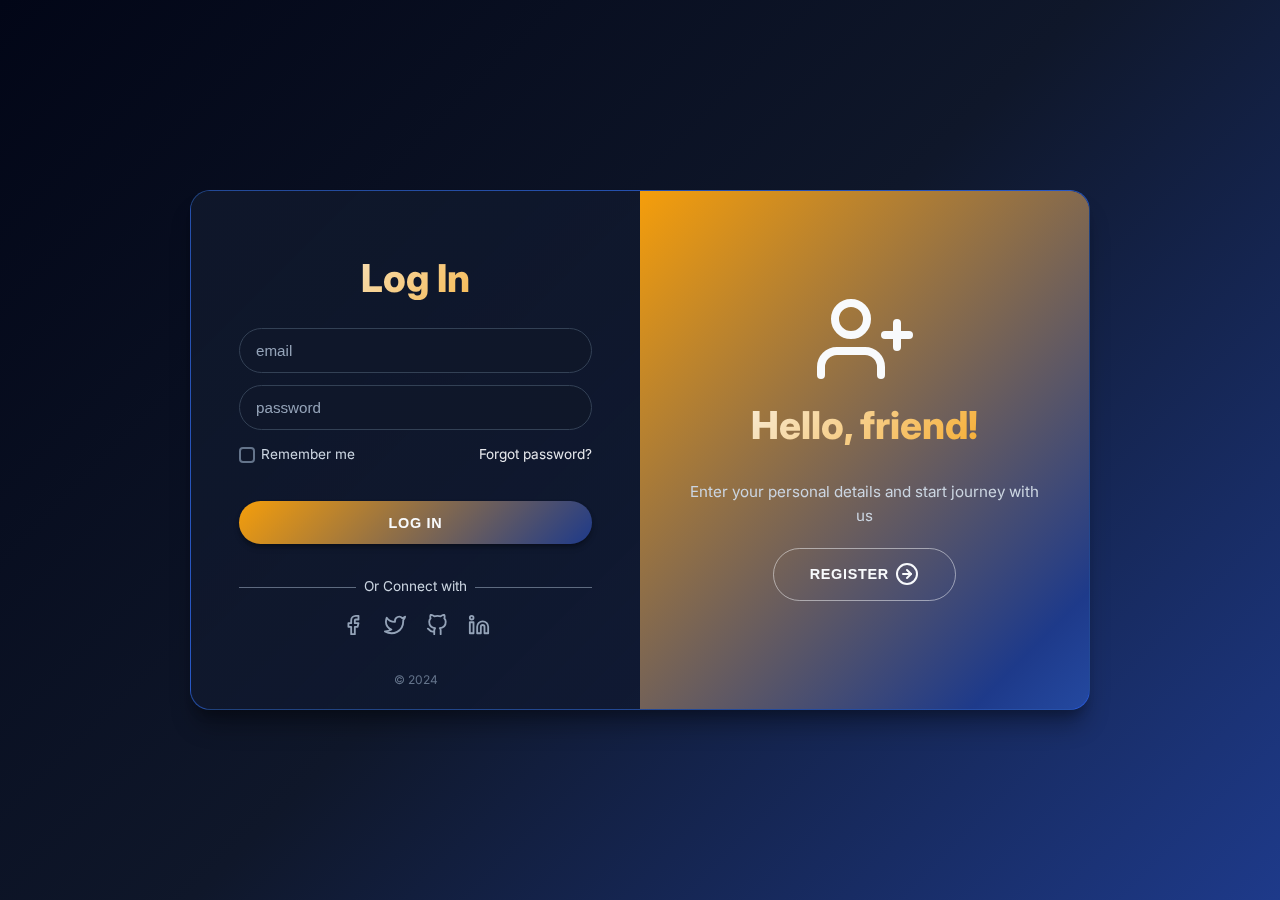
<file: index.html>
<!DOCTYPE html>
<html lang="en">
<head>
    <meta charset="UTF-8">
    <meta name="viewport" content="width=device-width, initial-scale=1.0">
    <title>Login - SRS Cashews</title>
    <link rel="stylesheet" href="https://cdnjs.cloudflare.com/ajax/libs/font-awesome/6.0.0/css/all.min.css">
    <link rel="stylesheet" href="login.css">
</head>
<body>
    <div id="container">
        <div class="login">
            <div class="content">
                <h1>Log In</h1>
                <!-- Replace the entire form section in the login div with this -->
                <form id="login-form">
                    <input type="email" id="login-email" placeholder="email" required>
                    <input type="password" id="login-password" placeholder="password" required>
                    
                    <div class="remember-container">
                        <input type="checkbox" id="remember-me" class="remember-checkbox">
                        <label for="remember-me" class="remember-label">Remember me</label>
                    </div>
                    <span class="forget">Forgot password?</span>
                    <span class="clearfix"></span>
                    
                    <button type="submit">Log In</button>
                </form>
                <span class="loginwith">Or Connect with</span>
                <a href="#"><svg xmlns="http://www.w3.org/2000/svg" width="24" height="24" viewBox="0 0 24 24" fill="none" stroke="currentColor" stroke-width="2" stroke-linecap="round" stroke-linejoin="round" class="feather feather-facebook"><path d="M18 2h-3a5 5 0 0 0-5 5v3H7v4h3v8h4v-8h3l1-4h-4V7a1 1 0 0 1 1-1h3z"/></svg></a>
                <a href="#"><svg class="feather feather-twitter sc-dnqmqq jxshSx" xmlns="http://www.w3.org/2000/svg" width="24" height="24" viewBox="0 0 24 24" fill="none" stroke="currentColor" stroke-width="2" stroke-linecap="round" stroke-linejoin="round" aria-hidden="true"><path d="M23 3a10.9 10.9 0 0 1-3.14 1.53 4.48 4.48 0 0 0-7.86 3v1A10.66 10.66 0 0 1 3 4s-4 9 5 13a11.64 11.64 0 0 1-7 2c9 5 20 0 20-11.5a4.5 4.5 0 0 0-.08-.83A7.72 7.72 0 0 0 23 3z"></path></svg></a>
                <a href="#"><svg class="feather feather-github sc-dnqmqq jxshSx" xmlns="http://www.w3.org/2000/svg" width="24" height="24" viewBox="0 0 24 24" fill="none" stroke="currentColor" stroke-width="2" stroke-linecap="round" stroke-linejoin="round" aria-hidden="true"><path d="M9 19c-5 1.5-5-2.5-7-3m14 6v-3.87a3.37 3.37 0 0 0-.94-2.61c3.14-.35 6.44-1.54 6.44-7A5.44 5.44 0 0 0 20 4.77 5.07 5.07 0 0 0 19.91 1S18.73.65 16 2.48a13.38 13.38 0 0 0-7 0C6.27.65 5.09 1 5.09 1A5.07 5.07 0 0 0 5 4.77a5.44 5.44 0 0 0-1.5 3.78c0 5.42 3.3 6.61 6.44 7A3.37 3.37 0 0 0 9 18.13V22"></path></svg></a>
                <a href="#"><svg class="feather feather-linkedin sc-dnqmqq jxshSx" xmlns="http://www.w3.org/2000/svg" width="24" height="24" viewBox="0 0 24 24" fill="none" stroke="currentColor" stroke-width="2" stroke-linecap="round" stroke-linejoin="round" aria-hidden="true"><path d="M16 8a6 6 0 0 1 6 6v7h-4v-7a2 2 0 0 0-2-2 2 2 0 0 0-2 2v7h-4v-7a6 6 0 0 1 6-6z"></path><rect x="2" y="9" width="4" height="12"></rect><circle cx="4" cy="4" r="2"></circle></svg></a>
                <span class="copy">&copy 2024</span>
            </div>
        </div>
        <div class="page front">
            <div class="content">
                <svg xmlns="http://www.w3.org/2000/svg" width="96" height="96" viewBox="0 0 24 24" fill="none" stroke="currentColor" stroke-width="2" stroke-linecap="round" stroke-linejoin="round" class="feather feather-user-plus"><path d="M16 21v-2a4 4 0 0 0-4-4H5a4 4 0 0 0-4 4v2"/><circle cx="8.5" cy="7" r="4"/><line x1="20" y1="8" x2="20" y2="14"/><line x1="23" y1="11" x2="17" y2="11"/></svg>
                <h1>Hello, friend!</h1>
                <p>Enter your personal details and start journey with us</p>
                <button type="button" id="register">Register <svg xmlns="http://www.w3.org/2000/svg" width="24" height="24" viewBox="0 0 24 24" fill="none" stroke="currentColor" stroke-width="2" stroke-linecap="round" stroke-linejoin="round" class="feather feather-arrow-right-circle"><circle cx="12" cy="12" r="10"/><polyline points="12 16 16 12 12 8"/><line x1="8" y1="12" x2="16" y2="12"/></svg></button>
            </div>
        </div>
        <div class="page back">
            <div class="content">
                <svg xmlns="http://www.w3.org/2000/svg" width="96" height="96" viewBox="0 0 24 24" fill="none" stroke="currentColor" stroke-width="2" stroke-linecap="round" stroke-linejoin="round" class="feather feather-log-in"><path d="M15 3h4a2 2 0 0 1 2 2v14a2 2 0 0 1-2 2h-4"/><polyline points="10 17 15 12 10 7"/><line x1="15" y1="12" x2="3" y2="12"/></svg>
                <h1>Welcome Back!</h1>
                <p>To keep connected with us please login with your personal info</p>
                <button type="button" id="login"><svg xmlns="http://www.w3.org/2000/svg" width="24" height="24" viewBox="0 0 24 24" fill="none" stroke="currentColor" stroke-width="2" stroke-linecap="round" stroke-linejoin="round" class="feather feather-arrow-left-circle"><circle cx="12" cy="12" r="10"/><polyline points="12 8 8 12 12 16"/><line x1="16" y1="12" x2="8" y2="12"/></svg> Log In</button>
            </div>
        </div>
        <div class="register">
            <div class="content">
                <h1>Sign Up</h1>
                <svg xmlns="http://www.w3.org/2000/svg" width="24" height="24" viewBox="0 0 24 24" fill="none" stroke="currentColor" stroke-width="2" stroke-linecap="round" stroke-linejoin="round" class="feather feather-facebook"><path d="M18 2h-3a5 5 0 0 0-5 5v3H7v4h3v8h4v-8h3l1-4h-4V7a1 1 0 0 1 1-1h3z"/></svg>
                <svg class="feather feather-twitter sc-dnqmqq jxshSx" xmlns="http://www.w3.org/2000/svg" width="24" height="24" viewBox="0 0 24 24" fill="none" stroke="currentColor" stroke-width="2" stroke-linecap="round" stroke-linejoin="round" aria-hidden="true"><path d="M23 3a10.9 10.9 0 0 1-3.14 1.53 4.48 4.48 0 0 0-7.86 3v1A10.66 10.66 0 0 1 3 4s-4 9 5 13a11.64 11.64 0 0 1-7 2c9 5 20 0 20-11.5a4.5 4.5 0 0 0-.08-.83A7.72 7.72 0 0 0 23 3z"></path></svg>
                <svg class="feather feather-github sc-dnqmqq jxshSx" xmlns="http://www.w3.org/2000/svg" width="24" height="24" viewBox="0 0 24 24" fill="none" stroke="currentColor" stroke-width="2" stroke-linecap="round" stroke-linejoin="round" aria-hidden="true"><path d="M9 19c-5 1.5-5-2.5-7-3m14 6v-3.87a3.37 3.37 0 0 0-.94-2.61c3.14-.35 6.44-1.54 6.44-7A5.44 5.44 0 0 0 20 4.77 5.07 5.07 0 0 0 19.91 1S18.73.65 16 2.48a13.38 13.38 0 0 0-7 0C6.27.65 5.09 1 5.09 1A5.07 5.07 0 0 0 5 4.77a5.44 5.44 0 0 0-1.5 3.78c0 5.42 3.3 6.61 6.44 7A3.37 3.37 0 0 0 9 18.13V22"></path></svg>
                <svg class="feather feather-linkedin sc-dnqmqq jxshSx" xmlns="http://www.w3.org/2000/svg" width="24" height="24" viewBox="0 0 24 24" fill="none" stroke="currentColor" stroke-width="2" stroke-linecap="round" stroke-linejoin="round" aria-hidden="true"><path d="M16 8a6 6 0 0 1 6 6v7h-4v-7a2 2 0 0 0-2-2 2 2 0 0 0-2 2v7h-4v-7a6 6 0 0 1 6-6z"></path><rect x="2" y="9" width="4" height="12"></rect><circle cx="4" cy="4" r="2"></circle></svg>
                <span class="loginwith">Or</span>
                <form id="register-form">
                    <input type="text" id="register-name" placeholder="name" required>
                    <input type="email" id="register-email" placeholder="email" required>
                    <input type="password" id="register-password" placeholder="password" required> 
                   <!-- <span class="remember">I accept terms</span>  -->
                    <span class="clearfix"></span>
                    <button type="submit">Register</button>
                </form>
            </div>		
        </div>
    </div>
    <script src="login.js"></script>
</body>
</html>
</file>
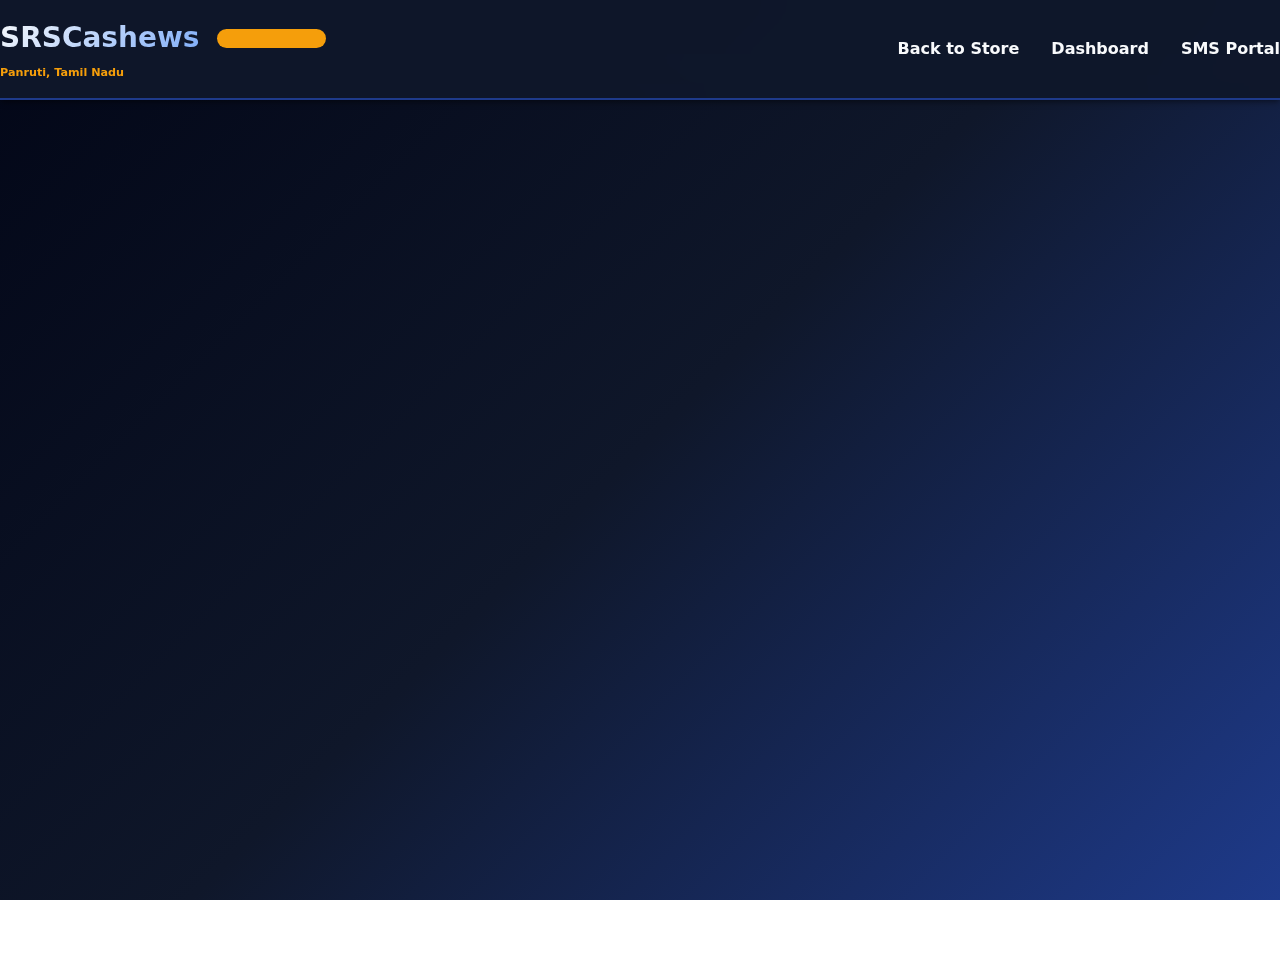
<file: owner.html>
<!DOCTYPE html>
<html lang="en">
<head>
    <meta charset="UTF-8">
    <meta name="viewport" content="width=device-width, initial-scale=1.0">
    <title>Owner Portal - SRS Cashews</title>
    <link rel="stylesheet" href="https://cdnjs.cloudflare.com/ajax/libs/font-awesome/6.4.0/css/all.min.css">
    <link rel="stylesheet" href="owner.css">
</head>
<body>
    <!-- Header -->
    <header>
        <div class="container header-content">
            <div class="logo">
                <div class="logo-text">SRS<span class="logo-highlight">Cashews</span> <span class="owner-badge">Owner Portal</span></div>
                <div class="logo-subtitle">Panruti, Tamil Nadu</div>
            </div>
            <nav>
                <ul>
                    <li><a href="customer.html" class="nav-link">Back to Store</a></li>
                    <li><a href="#" class="nav-link" data-page="dashboard">Dashboard</a></li>
                    <li><a href="#" class="nav-link" data-page="sms">SMS Portal</a></li>
                </ul>
            </nav>
        </div>
    </header>

    <!-- Main Content -->
    <main class="container">
        <!-- Login Page -->
        <section id="login" class="page active">
            <div class="owner-background">
                <div class="owner-portal">
                    <div class="owner-header">
                        <h2>SRS Cashews Owner Portal</h2>
                        <p>Manage your premium cashew products and customer orders from Panruti</p>
                    </div>
                    
                    <div class="password-form">
                        <div class="login-icon">
                            <i class="fas fa-lock"></i>
                        </div>
                        <h3>Enter Password to Access</h3>
                        <input type="password" class="password-input" id="owner-password" placeholder="Enter admin password">
                        <button class="btn btn-primary" id="login-btn">Login to Portal</button>
                    </div>
                </div>
            </div>
        </section>

        <!-- Dashboard Page -->
        <section id="dashboard" class="page">
            <div class="owner-background">
                <div class="owner-portal">
                    <div class="owner-header">
                        <h2>Owner Dashboard</h2>
                        <p>Manage SRS Cashews products and monitor customer orders</p>
                    </div>
                    
                    <div class="stats-overview">
                        <div class="stat-card">
                            <div class="stat-icon">
                                <i class="fas fa-shopping-cart"></i>
                            </div>
                            <div class="stat-info">
                                <div class="stat-value" id="total-orders">0</div>
                                <div class="stat-label">Total Orders</div>
                            </div>
                        </div>
                        <div class="stat-card">
                            <div class="stat-icon">
                                <i class="fas fa-rupee-sign"></i>
                            </div>
                            <div class="stat-info">
                                <div class="stat-value" id="total-revenue">₹0</div>
                                <div class="stat-label">Total Revenue</div>
                            </div>
                        </div>
                        <div class="stat-card">
                            <div class="stat-icon">
                                <i class="fas fa-box"></i>
                            </div>
                            <div class="stat-info">
                                <div class="stat-value" id="total-products">0</div>
                                <div class="stat-label">Products</div>
                            </div>
                        </div>
                        <div class="stat-card">
                            <div class="stat-icon">
                                <i class="fas fa-users"></i>
                            </div>
                            <div class="stat-info">
                                <div class="stat-value" id="total-customers">0</div>
                                <div class="stat-label">Customers</div>
                            </div>
                        </div>
                    </div>

                    <!-- Navigation Tabs -->
                    <div class="owner-tabs">
                        <button class="owner-tab active" data-tab="edit">Edit Products</button>
                        <button class="owner-tab" data-tab="sms">SMS Notifications</button>
                    </div>

                    <div class="owner-dashboard">
                        <!-- Edit Products Tab -->
                        <div id="edit-tab" class="tab-content active">
                            <!-- Product Management -->
                            <div class="product-management">
                                <h3>Product Management</h3>
                                
                                <!-- Edit Existing Products -->
                                <div class="edit-products-section">
                                    <h4>Manage Products</h4>
                                    <div class="products-filter">
                                        <input type="text" class="form-control" id="product-search" placeholder="Search products...">
                                    </div>
                                    <div id="product-forms">
                                        <!-- Product edit forms will be dynamically added here -->
                                        <p class="no-data">No products found. Add your first product!</p>
                                    </div>
                                </div>

                                <!-- Add New Product Form - Moved to bottom -->
                                <div class="add-product-form">
                                    <h4>Add New Product</h4>
                                    <div class="form-grid">
                                        <div class="form-group">
                                            <label for="new-product-name">Product Name</label>
                                            <input type="text" class="form-control" id="new-product-name" placeholder="Enter product name">
                                        </div>
                                        <div class="form-group">
                                            <label for="new-product-tamil">Tamil Name</label>
                                            <input type="text" class="form-control" id="new-product-tamil" placeholder="Enter Tamil name">
                                        </div>
                                        <div class="form-group">
                                            <label for="new-product-price">Price (₹ per 50g)</label>
                                            <input type="number" class="form-control" id="new-product-price" placeholder="Enter price">
                                        </div>
                                        <div class="form-group">
                                            <label for="new-product-category">Category</label>
                                            <select class="form-control" id="new-product-category">
                                                <option value="cashews">Panruti Cashews</option>
                                                <option value="nuts">Other Nuts</option>
                                                <option value="dryfruits">Dry Fruits</option>
                                                <option value="seeds">Seeds</option>
                                                <option value="premium">Premium</option>
                                            </select>
                                        </div>
                                        <div class="form-group full-width">
                                            <label for="new-product-description">Description</label>
                                            <textarea class="form-control" id="new-product-description" placeholder="Enter product description"></textarea>
                                        </div>
                                        <div class="form-group full-width">
                                            <label for="new-product-image">Product Image URL</label>
                                            <input type="text" class="form-control" id="new-product-image" placeholder="Enter image URL">
                                            <div class="image-preview-container">
                                                <div class="image-preview" id="new-product-preview">
                                                    <span>Image preview will appear here</span>
                                                </div>
                                            </div>
                                        </div>
                                        <div class="form-group">
                                            <label for="new-product-badge">Badge (Optional)</label>
                                            <select class="form-control" id="new-product-badge">
                                                <option value="">No Badge</option>
                                                <option value="Panruti Special">Panruti Special</option>
                                                <option value="Premium">Premium</option>
                                                <option value="Popular">Popular</option>
                                                <option value="Healthy">Healthy</option>
                                            </select>
                                        </div>
                                        <div class="form-group full-width">
                                            <button class="btn btn-primary" id="add-product-btn">
                                                <i class="fas fa-plus"></i> Add New Product
                                            </button>
                                        </div>
                                    </div>
                                </div>
                            </div>
                        </div>

                        <!-- SMS Tab -->
                        <div id="sms-tab" class="tab-content">
                            <!-- SMS Section -->
                            <div class="sms-section">
                                <h3>Customer Order Notifications</h3>
                                <div class="sms-controls">
                                    <button class="btn btn-sms" id="send-all-sms">
                                        <i class="fas fa-paper-plane"></i> Send SMS to All
                                    </button>
                                    <button class="btn btn-secondary" id="refresh-orders">
                                        <i class="fas fa-sync"></i> Refresh Orders
                                    </button>
                                </div>
                                <div class="recent-orders">
                                    <h4>Recent Orders</h4>
                                    <div id="recent-orders-list">
                                        <p class="no-data">No recent orders</p>
                                    </div>
                                </div>
                            </div>
                        </div>
                    </div>
                    
                    <div class="owner-actions">
                        <button class="btn btn-secondary" id="logout-btn">
                            <i class="fas fa-sign-out-alt"></i> Logout
                        </button>
                        <button class="btn btn-primary" id="save-changes">
                            <i class="fas fa-save"></i> Save All Changes
                        </button>
                    </div>

                    <!-- Order History Section -->
                    <div class="order-history">
                        <h3>Complete Order History</h3>
                        <div class="order-filters">
                            <button class="filter-btn active" data-status="all">All Orders</button>
                            <button class="filter-btn" data-status="pending">Pending</button>
                            <button class="filter-btn" data-status="completed">Completed</button>
                            <button class="filter-btn" data-status="cancelled">Cancelled</button>
                        </div>
                        <div class="order-list" id="order-list">
                            <p class="no-data">No orders yet.</p>
                        </div>
                    </div>
                </div>
            </div>
        </section>

        <!-- SMS Page -->
        <section id="sms" class="page">
            <div class="owner-background">
                <div class="owner-portal">
                    <div class="owner-header">
                        <h2>SMS Notifications Portal</h2>
                        <p>Send SMS notifications to SRS Cashews customers about their orders</p>
                    </div>
                    
                    <div class="sms-portal-content">
                        <div class="sms-controls">
                            <button class="btn btn-sms" id="send-all-sms-portal">
                                <i class="fas fa-paper-plane"></i> Send SMS to All
                            </button>
                            <button class="btn btn-secondary" id="refresh-orders-sms">
                                <i class="fas fa-sync"></i> Refresh Orders
                            </button>
                            <button class="btn btn-outline nav-link" data-page="dashboard">
                                <i class="fas fa-arrow-left"></i> Back to Dashboard
                            </button>
                        </div>

                        <div class="sms-stats">
                            <div class="sms-stat">
                                <span class="stat-number" id="pending-orders">0</span>
                                <span class="stat-label">Pending Orders</span>
                            </div>
                            <div class="sms-stat">
                                <span class="stat-number" id="total-customers-sms">0</span>
                                <span class="stat-label">Total Customers</span>
                            </div>
                        </div>
                        
                        <div class="order-notifications" id="order-notifications">
                            <p class="no-data">No recent orders to notify.</p>
                        </div>
                    </div>
                </div>
            </div>
        </section>
    </main>

    <!-- Notification -->
    <div class="notification" id="notification">
        Changes saved successfully!
    </div>

    <script src="owner.js"></script>
</body>
</html>
</file>
<file: login.css>
/* Login page styled to match customer.css theme */

/* Import same font family style */
@import url("https://fonts.googleapis.com/css2?family=Inter:wght@400;600;700;800&display=swap");

:root {
  --primary-blue: #1e3a8a;
  --primary-dark: #1e40af;
  --primary-light: #3b82f6;
  --accent-gold: #f59e0b;
  --accent-light: #fbbf24;
  --dark-bg: #0f172a;
  --dark-card: #1e293b;
  --darker-bg: #020617;
  --text-dark: #1e293b;
  --text-light: #64748b;
  --text-white: #f8fafc;
  --bg-white: #ffffff;
  --bg-light: #f1f5f9;
  --border-light: #334155;
  --shadow: 0 4px 6px -1px rgba(0, 0, 0, 0.3),
    0 2px 4px -1px rgba(0, 0, 0, 0.2);
  --shadow-lg: 0 10px 15px -3px rgba(0, 0, 0, 0.3),
    0 4px 6px -2px rgba(0, 0, 0, 0.2);
  --shadow-xl: 0 20px 25px -5px rgba(0, 0, 0, 0.3),
    0 10px 10px -5px rgba(0, 0, 0, 0.2);
  --radius: 12px;
  --transition: all 0.3s cubic-bezier(0.4, 0, 0.2, 1);
}

*, *::after, *::before {
  margin: 0;
  padding: 0;
  box-sizing: border-box;
}

html, body {
  height: 100%;
}

body {
  font-family: 'Inter', 'Segoe UI', system-ui, -apple-system, sans-serif;
  line-height: 1.6;
  color: var(--text-white);
  background: linear-gradient(
    135deg,
    var(--darker-bg) 0%,
    var(--dark-bg) 50%,
    var(--primary-blue) 100%
  );
  background-attachment: fixed;
  -webkit-font-smoothing: antialiased;
  scroll-behavior: smooth;
  display: flex;
  align-items: center;
  justify-content: center;
  perspective: 1500px;
  padding: 1rem;
}

/* Container (card) */
#container {
  width: 100%;
  max-width: 900px;
  height: 520px;
  position: relative;
  border-radius: 20px;
  background: linear-gradient(
    135deg,
    rgba(15, 23, 42, 0.9),
    rgba(30, 64, 175, 0.95)
  );
  box-shadow: var(--shadow-xl);
  transform-style: preserve-3d;
  border: 1px solid rgba(59, 130, 246, 0.4);

}

/* Shared inner layout */
#container > div {
  position: absolute;
  width: 50%;
  min-width: 340px;
  height: 100%;
  top: 0;
  display: flex;
  flex-direction: column;
  align-items: center;
  justify-content: center;
}

.content {
  width: 100%;
  padding: 2.5rem 3rem;
  text-align: center;
}

h1 {
  font-weight: 800;
  font-size: 2.4rem;
  margin-bottom: 0.75rem;
  background: linear-gradient(135deg, var(--text-white), var(--accent-gold));
  -webkit-background-clip: text;
  -webkit-text-fill-color: transparent;
  background-clip: text;
}

.content p {
  font-size: 0.95rem;
  color: #cbd5e1;
  margin-bottom: 1.5rem;
}

/* Form elements */
form input {
  background: rgba(15, 23, 42, 0.9);
  border: 1px solid var(--border-light);
  padding: 0.8rem 1rem;
  margin: 0.4rem 0;
  width: 100%;
  font-size: 0.95rem;
  border-radius: 999px;
  color: var(--text-white);
  transition: var(--transition);
}

form input::placeholder {
  color: #94a3b8;
}

form input:focus {
  outline: none;
  border-color: var(--accent-gold);
  box-shadow: 0 0 0 3px rgba(245, 158, 11, 0.2);
}

/* Text spans */
span {
  color: #cbd5e1;
  font-size: 0.85rem;
  display: inline-block;
  margin: 0.5rem auto;
  font-weight: 400;
}

span.remember {
  float: left;
}

span.remember::before {
  content: "";
  display: inline-block;
  width: 1rem;
  height: 1rem;
  border: 2px solid #64748b;
  vertical-align: middle;
  margin-right: 0.4rem;
  border-radius: 4px;
}

span.forget {
  float: right;
  cursor: pointer;
  color: #e5e7eb;
  transition: var(--transition);
}

span.forget:hover {
  color: var(--accent-gold);
}

span.clearfix {
  clear: both;
  display: table;
}

span.loginwith {
  display: flex;
  width: 100%;
  margin-top: 1.5rem;
  white-space: nowrap;
  overflow: hidden;
  justify-content: center;
  align-items: center;
  gap: 0.5rem;
}

span.loginwith::before,
span.loginwith::after {
  content: "";
  flex: 1;
  height: 1px;
  background: rgba(148, 163, 184, 0.6);
}

/* Small footer copy */
span.copy {
  display: block;
  position: absolute;
  bottom: 0.75rem;
  left: 50%;
  transform: translateX(-50%);
  font-size: 0.75rem;
  color: #64748b;
}

/* Buttons */
button {
  display: inline-flex;
  align-items: center;
  justify-content: center;
  gap: 0.4rem;
  margin: 1.2rem auto 0.5rem;
  border-radius: 999px;
  border: none;
  background: linear-gradient(135deg, var(--accent-gold), var(--primary-blue));
  color: var(--text-white);
  font-size: 0.9rem;
  font-weight: 600;
  padding: 0.85rem 2.2rem;
  letter-spacing: 0.05em;
  text-transform: uppercase;
  transition: var(--transition);
  box-shadow: var(--shadow);
  cursor: pointer;
}

button svg {
  vertical-align: middle;
}

button:hover {
  transform: translateY(-2px);
  box-shadow: var(--shadow-lg);
  background: linear-gradient(135deg, var(--primary-blue), var(--accent-gold));
}

button:active {
  transform: scale(0.97);
  box-shadow: var(--shadow);
}

button:focus {
  outline: none;
}

/* Login and register panels */
.login {
  left: 0;
  background: linear-gradient(
    135deg,
    rgba(15, 23, 42, 0.98),
    rgba(15, 23, 42, 0.9)
  );
  border-radius: 20px 0 0 20px;
}

.login button {
  width: 100%;
}

.login svg {
  margin: 0.5rem;
  stroke: #94a3b8;
  transition: var(--transition);
}

.login svg:hover {
  stroke: var(--accent-gold);
}

.register {
  right: 0;
  z-index: 1;
  border-radius: 0 20px 20px 0;
  background: linear-gradient(
    135deg,
    rgba(15, 23, 42, 0.98),
    rgba(30, 64, 175, 0.95)
  );
}

.register button {
  width: 100%;
}

.register svg {
  margin: 0.5rem;
  stroke: #94a3b8;
  transition: var(--transition);
}

.register svg:hover {
  stroke: var(--accent-gold);
}

/* Flip pages (right side) */
.page {
  right: 0;
  color: var(--text-white);
  border-radius: 0 20px 20px 0;
  transform-origin: left center;
  transition: animation 1s linear;
}

.page button {
  border: 1px solid rgba(248, 250, 252, 0.5);
  background: transparent;
  box-shadow: none;
}

.page button:hover {
  background: rgba(15, 23, 42, 0.5);
}

.page p {
  margin: 1.5rem auto 0;
}

/* Front and back gradients tuned to theme */
.front {
  background: linear-gradient(
    -45deg,
    var(--primary-light) 0%,
    var(--primary-blue) 40%,
    var(--accent-gold) 100%
  ) no-repeat 0 0 / 200%;
  z-index: 3;
}

.back {
  background: linear-gradient(
    135deg,
    var(--accent-gold) 0%,
    var(--primary-dark) 60%,
    var(--primary-light) 100%
  ) no-repeat 0 0 / 200%;
  z-index: 2;
}

.back .content {
  transform: rotateY(180deg);
}

/* Flip animations (same logic, just kept) */
.active .front {
  animation: rot-front 0.6s ease-in-out forwards;
}

.active .back {
  animation: rot-back 0.6s ease-in-out forwards;
}

.close .front {
  animation: close-rot-front 0.6s ease-in-out forwards;
}

.close .back {
  animation: close-rot-back 0.6s ease-in-out forwards;
}

@keyframes rot-front {
  from {
    transform: translateZ(2px) rotateY(0deg);
  }
  to {
    transform: translateZ(1px) rotateY(-180deg);
  }
}

@keyframes close-rot-front {
  from {
    transform: translateZ(1px) rotateY(-180deg);
  }
  to {
    transform: translateZ(2px) rotateY(0deg);
  }
}

@keyframes rot-back {
  from {
    transform: translateZ(1px) rotateY(0deg);
  }
  to {
    transform: translateZ(2px) rotateY(-180deg);
  }
}

@keyframes close-rot-back {
  from {
    transform: translateZ(2px) rotateY(-180deg);
  }
  to {
    transform: translateZ(1px) rotateY(0deg);
  }
}

/* Content fade animations */
.active .register .content {
  animation: show 0.7s ease-in-out forwards;
}

.close .register .content {
  animation: hide 0.7s ease-in-out forwards;
}

.active .login .content {
  animation: hide 0.7s ease-in-out forwards;
}

.close .login .content {
  animation: show 0.7s ease-in-out forwards;
}

@keyframes show {
  from {
    opacity: 0;
    transform: scale(0.9);
  }
  to {
    opacity: 1;
    transform: scale(1);
  }
}

@keyframes hide {
  from {
    opacity: 1;
    transform: scale(1);
  }
  to {
    opacity: 0;
    transform: scale(0.9);
  }
}

/* Social icons row */
.login a,
.register svg + svg {
  text-decoration: none;
}

.login a svg,
.register svg {
  width: 22px;
  height: 22px;
}

/* Responsive */
@media (max-width: 900px) {
  #container {
    height: auto;
    max-width: 95%;
  }

  #container > div {
    min-width: 100%;
    position: relative;
  }

  .page {
    display: none; /* hide side flip cards on small screens if you want */
  }

  .login,
  .register {
    position: relative;
    width: 100%;
    border-radius: 20px;
  }
}

@media (max-width: 600px) {
  .content {
    padding: 1.75rem 1.5rem;
  }

  h1 {
    font-size: 2rem;
  }
}


















/* Add these styles to your existing CSS */

/* Remember me container */
.remember-container {
  float: left;
  display: flex;
  align-items: center;
  margin: 0.5rem 0;
}

/* Custom checkbox styling */
.remember-checkbox {
  display: none;
}

.remember-label {
  color: #cbd5e1;
  font-size: 0.85rem;
  cursor: pointer;
  display: flex;
  align-items: center;
  font-weight: 400;
  transition: var(--transition);
}

.remember-label:hover {
  color: #e5e7eb;
}

.remember-label::before {
  content: "";
  display: inline-block;
  width: 1rem;
  height: 1rem;
  border: 2px solid #64748b;
  border-radius: 4px;
  margin-right: 0.4rem;
  background: rgba(15, 23, 42, 0.9);
  transition: var(--transition);
}

.remember-checkbox:checked + .remember-label::before {
  background: var(--accent-gold);
  border-color: var(--accent-gold);
  background-image: url("data:image/svg+xml,%3Csvg xmlns='http://www.w3.org/2000/svg' width='12' height='12' viewBox='0 0 24 24' fill='none' stroke='white' stroke-width='3' stroke-linecap='round' stroke-linejoin='round'%3E%3Cpolyline points='20 6 9 17 4 12'%3E%3C/polyline%3E%3C/svg%3E");
  background-position: center;
  background-repeat: no-repeat;
  background-size: 10px;
}

/* Keep the existing forget password styling */
.forget {
  float: right;
  cursor: pointer;
  color: #e5e7eb;
  font-size: 0.85rem;
  margin: 0.5rem 0;
  transition: var(--transition);
}

.forget:hover {
  color: var(--accent-gold);
}

.clearfix {
  clear: both;
  display: table;
}
</file>
<file: owner.css>
/* SRS Cashews Owner Portal - Professional Black & Blue Theme */
:root {
    --primary-blue: #1e3a8a;
    --primary-dark: #1e40af;
    --primary-light: #3b82f6;
    --accent-gold: #f59e0b;
    --accent-light: #fbbf24;
    --dark-bg: #0f172a;
    --dark-card: #1e293b;
    --darker-bg: #020617;
    --text-dark: #1e293b;
    --text-light: #64748b;
    --text-white: #f8fafc;
    --bg-white: #ffffff;
    --bg-light: #f1f5f9;
    --border-light: #334155;
    --success: #10b981;
    --warning: #f59e0b;
    --error: #ef4444;
    --shadow: 0 4px 6px -1px rgba(0, 0, 0, 0.3), 0 2px 4px -1px rgba(0, 0, 0, 0.2);
    --shadow-lg: 0 10px 15px -3px rgba(0, 0, 0, 0.3), 0 4px 6px -2px rgba(0, 0, 0, 0.2);
    --shadow-xl: 0 20px 25px -5px rgba(0, 0, 0, 0.3), 0 10px 10px -5px rgba(0, 0, 0, 0.2);
    --radius: 12px;
    --transition: all 0.3s cubic-bezier(0.4, 0, 0.2, 1);
}

* {
    margin: 0;
    padding: 0;
    box-sizing: border-box;
}

body {
    font-family: 'Inter', 'Segoe UI', system-ui, -apple-system, sans-serif;
    line-height: 1.6;
    color: var(--text-white);
    background: linear-gradient(135deg, var(--darker-bg) 0%, var(--dark-bg) 50%, var(--primary-blue) 100%);
    background-attachment: fixed;
    -webkit-font-smoothing: antialiased;
    scroll-behavior: smooth;
}

.container {
    max-width: 1400px;
    margin: 0 auto;
    padding: 0 20px;
}

/* Header Styles */
header {
    background: rgba(15, 23, 42, 0.95);
    backdrop-filter: blur(20px);
    box-shadow: var(--shadow);
    position: sticky;
    top: 0;
    z-index: 1000;
    border-bottom: 2px solid var(--primary-blue);
}

.header-content {
    display: flex;
    justify-content: space-between;
    align-items: center;
    padding: 1rem 0;
}

.logo {
    font-size: 1.75rem;
    font-weight: 800;
}

.logo-text {
    color: var(--text-white);
    background: linear-gradient(135deg, var(--text-white), var(--primary-light));
    -webkit-background-clip: text;
    -webkit-text-fill-color: transparent;
    background-clip: text;
}

.logo-highlight {
    color: var(--accent-gold);
}

.logo-subtitle {
    font-size: 0.7rem;
    color: var(--accent-gold);
    margin-top: 0.2rem;
    font-weight: 600;
}

.owner-badge {
    background: var(--accent-gold);
    color: var(--dark-bg);
    padding: 0.2rem 0.8rem;
    border-radius: 12px;
    font-size: 0.7rem;
    margin-left: 0.5rem;
    vertical-align: middle;
    font-weight: 700;
}

nav ul {
    display: flex;
    list-style: none;
    gap: 2rem;
}

nav a {
    text-decoration: none;
    color: var(--text-white);
    font-weight: 600;
    transition: var(--transition);
    position: relative;
    padding: 0.5rem 0;
}

nav a::after {
    content: '';
    position: absolute;
    bottom: 0;
    left: 0;
    width: 0;
    height: 2px;
    background: linear-gradient(90deg, var(--accent-gold), var(--primary-light));
    transition: var(--transition);
}

nav a:hover::after,
nav a.active::after {
    width: 100%;
}

nav a:hover {
    color: var(--accent-gold);
}

/* Page Styles */
.page {
    display: none;
    min-height: calc(100vh - 80px);
    opacity: 0;
    transform: translateY(20px);
    animation: pageFadeIn 0.6s ease forwards;
}

@keyframes pageFadeIn {
    to {
        opacity: 1;
        transform: translateY(0);
    }
}

.page.active {
    display: block;
}

/* Owner Portal Styles */
.owner-background {
    background: linear-gradient(135deg, var(--dark-card), rgba(30, 58, 138, 0.1));
    border-radius: var(--radius);
    box-shadow: var(--shadow);
    padding: 2rem;
    margin: 2rem 0;
    border: 1px solid rgba(59, 130, 246, 0.3);
}

.owner-portal {
    width: 100%;
}

.owner-header {
    text-align: center;
    margin-bottom: 3rem;
    padding-bottom: 2rem;
    border-bottom: 2px solid var(--accent-gold);
}

.owner-header h2 {
    font-size: 2.5rem;
    margin-bottom: 1rem;
    font-weight: 800;
    background: linear-gradient(135deg, var(--text-white), var(--accent-gold));
    -webkit-background-clip: text;
    -webkit-text-fill-color: transparent;
    background-clip: text;
}

.owner-header p {
    color: #cbd5e1;
    font-size: 1.1rem;
    max-width: 600px;
    margin: 0 auto;
}

/* Login Page */
.password-form {
    text-align: center;
    max-width: 400px;
    margin: 0 auto;
    padding: 2rem;
}

.login-icon {
    width: 80px;
    height: 80px;
    background: linear-gradient(135deg, var(--primary-blue), var(--primary-dark));
    color: var(--text-white);
    border-radius: 50%;
    display: flex;
    align-items: center;
    justify-content: center;
    margin: 0 auto 2rem;
    font-size: 2rem;
    border: 2px solid var(--accent-gold);
}

.password-form h3 {
    margin-bottom: 1.5rem;
    color: var(--text-white);
    font-size: 1.5rem;
}

.password-input {
    width: 100%;
    padding: 1rem 1.5rem;
    border: 1px solid var(--border-light);
    border-radius: 8px;
    font-size: 1rem;
    margin-bottom: 1.5rem;
    transition: var(--transition);
    background: rgba(15, 23, 42, 0.8);
    color: var(--text-white);
}

.password-input:focus {
    outline: none;
    border-color: var(--accent-gold);
    box-shadow: 0 0 0 3px rgba(245, 158, 11, 0.1);
}

.password-input::placeholder {
    color: #94a3b8;
}

/* Stats Overview */
.stats-overview {
    display: grid;
    grid-template-columns: repeat(auto-fit, minmax(200px, 1fr));
    gap: 1.5rem;
    margin-bottom: 3rem;
}

.stat-card {
    background: linear-gradient(135deg, var(--dark-card), rgba(30, 58, 138, 0.2));
    padding: 1.5rem;
    border-radius: var(--radius);
    display: flex;
    align-items: center;
    gap: 1rem;
    box-shadow: var(--shadow);
    border: 1px solid rgba(59, 130, 246, 0.3);
    transition: var(--transition);
}

.stat-card:hover {
    transform: translateY(-5px);
    box-shadow: var(--shadow-lg);
    border-color: var(--accent-gold);
}

.stat-icon {
    width: 60px;
    height: 60px;
    background: linear-gradient(135deg, var(--primary-blue), var(--primary-dark));
    color: var(--text-white);
    border-radius: 50%;
    display: flex;
    align-items: center;
    justify-content: center;
    font-size: 1.5rem;
    border: 2px solid var(--accent-gold);
}

.stat-value {
    font-size: 2rem;
    font-weight: 800;
    color: var(--accent-gold);
    line-height: 1;
}

.stat-label {
    color: #cbd5e1;
    font-size: 0.9rem;
    margin-top: 0.5rem;
}

/* Owner Dashboard */
.owner-dashboard {
    display: block;
    margin-bottom: 2rem;
}

/* Owner Tabs */
.owner-tabs {
    display: flex;
    background: rgba(15, 23, 42, 0.8);
    border-radius: var(--radius);
    padding: 0.5rem;
    margin-bottom: 2rem;
    border: 1px solid var(--border-light);
}

.owner-tab {
    flex: 1;
    padding: 1rem 1.5rem;
    background: transparent;
    border: none;
    color: #94a3b8;
    font-weight: 600;
    cursor: pointer;
    transition: var(--transition);
    border-radius: 6px;
}

.owner-tab.active {
    background: linear-gradient(135deg, var(--accent-gold), var(--primary-blue));
    color: var(--text-white);
    box-shadow: var(--shadow);
}

.owner-tab:hover:not(.active) {
    background: rgba(59, 130, 246, 0.1);
    color: var(--text-white);
}

.tab-content {
    display: none;
}

.tab-content.active {
    display: block;
    animation: fadeIn 0.3s ease;
}

@keyframes fadeIn {
    from { opacity: 0; }
    to { opacity: 1; }
}

/* SMS Section */
.sms-section {
    background: linear-gradient(135deg, var(--dark-card), rgba(30, 58, 138, 0.2));
    padding: 2rem;
    border-radius: var(--radius);
    box-shadow: var(--shadow);
    border: 1px solid rgba(59, 130, 246, 0.3);
}

.sms-section h3 {
    margin-bottom: 1.5rem;
    color: var(--text-white);
    border-bottom: 1px solid var(--border-light);
    padding-bottom: 0.5rem;
}

.sms-controls {
    display: flex;
    gap: 1rem;
    margin-bottom: 2rem;
    flex-wrap: wrap;
}

.recent-orders h4 {
    color: var(--text-white);
    margin-bottom: 1rem;
}

.recent-order-item {
    background: rgba(15, 23, 42, 0.5);
    padding: 1rem;
    border-radius: 8px;
    margin-bottom: 0.75rem;
    border-left: 4px solid var(--accent-gold);
}

.recent-order-customer {
    font-weight: 600;
    color: var(--text-white);
    margin-bottom: 0.25rem;
}

.recent-order-details {
    color: #94a3b8;
    font-size: 0.9rem;
}

/* Product Management - UPDATED LANDSCAPE LAYOUT */
.product-management {
    background: linear-gradient(135deg, var(--dark-card), rgba(30, 58, 138, 0.2));
    padding: 2rem;
    border-radius: var(--radius);
    box-shadow: var(--shadow);
    border: 1px solid rgba(59, 130, 246, 0.3);
}

.product-management h3 {
    margin-bottom: 1.5rem;
    color: var(--text-white);
    border-bottom: 1px solid var(--border-light);
    padding-bottom: 0.5rem;
}

.add-product-form {
    margin-bottom: 3rem;
    padding-bottom: 2rem;
    border-bottom: 1px solid var(--border-light);
}

.add-product-form h4 {
    margin-bottom: 1.5rem;
    color: var(--text-white);
    background: linear-gradient(135deg, var(--text-white), var(--accent-gold));
    -webkit-background-clip: text;
    -webkit-text-fill-color: transparent;
    background-clip: text;
}

.form-grid {
    display: grid;
    grid-template-columns: 1fr 1fr;
    gap: 1.5rem;
}

.form-group {
    margin-bottom: 1.5rem;
}

.form-group.full-width {
    grid-column: 1 / -1;
}

.form-group label {
    display: block;
    margin-bottom: 0.5rem;
    color: var(--text-white);
    font-weight: 600;
    font-size: 0.9rem;
}

.form-control {
    width: 100%;
    padding: 0.75rem 1rem;
    border: 1px solid var(--border-light);
    border-radius: 8px;
    font-size: 1rem;
    transition: var(--transition);
    background: rgba(15, 23, 42, 0.8);
    color: var(--text-white);
}

.form-control:focus {
    outline: none;
    border-color: var(--accent-gold);
    box-shadow: 0 0 0 3px rgba(245, 158, 11, 0.1);
}

.form-control::placeholder {
    color: #94a3b8;
}

textarea.form-control {
    resize: vertical;
    min-height: 80px;
}

.image-preview-container {
    margin-top: 0.5rem;
}

.image-preview {
    width: 100%;
    height: 150px;
    border: 2px dashed var(--border-light);
    border-radius: 8px;
    display: flex;
    align-items: center;
    justify-content: center;
    color: #94a3b8;
    overflow: hidden;
    background: rgba(15, 23, 42, 0.5);
    transition: var(--transition);
}

.image-preview.has-image {
    border: 2px solid var(--accent-gold);
    background: rgba(15, 23, 42, 0.8);
}

.image-preview img {
    max-width: 100%;
    max-height: 100%;
    object-fit: contain;
}

/* Edit Products Section - UPDATED COMPACT LANDSCAPE LAYOUT */
.edit-products-section {
    margin-top: 2rem;
}

.edit-products-section h4 {
    margin-bottom: 1.5rem;
    color: var(--text-white);
    background: linear-gradient(135deg, var(--text-white), var(--accent-gold));
    -webkit-background-clip: text;
    -webkit-text-fill-color: transparent;
    background-clip: text;
}

.products-filter {
    margin-bottom: 1.5rem;
}

#product-forms {
    display: grid;
    grid-template-columns: 1fr;
    gap: 1rem;
}

/* UPDATED COMPACT LANDSCAPE PRODUCT EDIT FORM */
.product-edit-form {
    background: rgba(15, 23, 42, 0.5);
    padding: 1rem;
    border-radius: var(--radius);
    box-shadow: var(--shadow);
    border: 1px solid rgba(59, 130, 246, 0.3);
    transition: var(--transition);
    display: grid;
    grid-template-columns: 100px 1fr;
    gap: 1rem;
    align-items: start;
    min-height: 120px;
}

.product-edit-form:hover {
    border-color: var(--accent-gold);
    box-shadow: var(--shadow-lg);
    transform: translateY(-2px);
}

/* Product Image Section - Left Side */
.product-image-section {
    display: flex;
    flex-direction: column;
    gap: 0.5rem;
}

.current-image {
    text-align: center;
}

.current-image img {
    width: 80px;
    height: 60px;
    border-radius: 6px;
    border: 1px solid var(--border-light);
    padding: 0.2rem;
    background: rgba(15, 23, 42, 0.8);
    object-fit: cover;
}

.image-url-input {
    display: flex;
    flex-direction: column;
    gap: 0.25rem;
}

.image-url-input label {
    font-size: 0.7rem;
    color: #94a3b8;
    font-weight: 600;
}

.image-url-input .form-control {
    padding: 0.3rem 0.4rem;
    font-size: 0.75rem;
    height: 28px;
}

.image-preview-container {
    margin-top: 0.25rem;
}

.image-preview {
    height: 50px;
    font-size: 0.65rem;
}

.image-preview img {
    max-width: 100%;
    max-height: 100%;
    object-fit: contain;
}

/* Product Details Section - Right Side */
.product-details-section {
    display: flex;
    flex-direction: column;
    gap: 0.5rem;
}

/* First Row: Name, Tamil Name, Price */
.product-main-row {
    display: grid;
    grid-template-columns: 2fr 2fr 1fr;
    gap: 0.5rem;
    align-items: start;
}

.product-name-input,
.product-tamil-input {
    margin-bottom: 0;
}

.product-price-input {
    min-width: 80px;
}

/* Second Row: Description */
.product-description-row {
    grid-column: 1 / -1;
}

.product-description-input {
    margin-bottom: 0;
}

/* Third Row: Category, Badge, Delete Button */
.product-actions-row {
    display: grid;
    grid-template-columns: 1fr 1fr auto;
    gap: 0.5rem;
    align-items: center;
}

.product-category-select,
.product-badge-select {
    margin-bottom: 0;
}

/* Compact Form Elements */
.compact-form-group {
    margin-bottom: 0.25rem;
}

.compact-form-group label {
    display: block;
    margin-bottom: 0.2rem;
    color: var(--text-white);
    font-weight: 600;
    font-size: 0.7rem;
}

.compact-form-control {
    width: 100%;
    padding: 0.4rem 0.5rem;
    border: 1px solid var(--border-light);
    border-radius: 5px;
    font-size: 0.75rem;
    transition: var(--transition);
    background: rgba(15, 23, 42, 0.8);
    color: var(--text-white);
    height: 28px;
}

.compact-form-control:focus {
    outline: none;
    border-color: var(--accent-gold);
    box-shadow: 0 0 0 2px rgba(245, 158, 11, 0.1);
}

.compact-textarea {
    height: 40px;
    resize: vertical;
    min-height: 40px;
    font-size: 0.75rem;
    padding: 0.4rem 0.5rem;
}

/* Compact Buttons */
.compact-btn {
    padding: 0.4rem 0.6rem;
    font-size: 0.7rem;
    min-width: 70px;
    height: 28px;
    display: flex;
    align-items: center;
    justify-content: center;
    gap: 0.25rem;
}

/* Product Header Info */
.product-header-info {
    display: flex;
    justify-content: space-between;
    align-items: center;
    margin-bottom: 0.5rem;
    padding-bottom: 0.4rem;
    border-bottom: 1px solid var(--border-light);
}

.product-title {
    font-weight: 600;
    color: var(--text-white);
    font-size: 0.85rem;
}

.product-meta {
    display: flex;
    gap: 0.75rem;
    font-size: 0.7rem;
    color: #94a3b8;
}

.product-category-badge {
    background: rgba(59, 130, 246, 0.2);
    color: var(--primary-light);
    padding: 0.15rem 0.4rem;
    border-radius: 3px;
    font-weight: 600;
    font-size: 0.65rem;
}

.product-price-badge {
    background: rgba(245, 158, 11, 0.2);
    color: var(--accent-gold);
    padding: 0.15rem 0.4rem;
    border-radius: 3px;
    font-weight: 600;
    font-size: 0.65rem;
}

/* Responsive adjustments for the new layout */
@media (max-width: 768px) {
    .product-edit-form {
        grid-template-columns: 1fr;
        gap: 0.75rem;
    }
    
    .product-image-section {
        grid-column: 1;
        flex-direction: row;
        gap: 1rem;
        align-items: center;
    }
    
    .current-image img {
        width: 60px;
        height: 45px;
    }
    
    .product-main-row {
        grid-template-columns: 1fr;
        gap: 0.4rem;
    }
    
    .product-actions-row {
        grid-template-columns: 1fr;
        gap: 0.4rem;
    }
    
    .compact-btn {
        width: 100%;
    }
}

/* Order History */
.order-history {
    background: linear-gradient(135deg, var(--dark-card), rgba(30, 58, 138, 0.2));
    padding: 2rem;
    border-radius: var(--radius);
    box-shadow: var(--shadow);
    border: 1px solid rgba(59, 130, 246, 0.3);
    margin-top: 2rem;
}

.order-history h3 {
    margin-bottom: 1.5rem;
    color: var(--text-white);
    border-bottom: 1px solid var(--border-light);
    padding-bottom: 0.5rem;
}

.order-filters {
    display: flex;
    gap: 1rem;
    margin-bottom: 1.5rem;
    flex-wrap: wrap;
}

.filter-btn {
    padding: 0.5rem 1rem;
    background: rgba(15, 23, 42, 0.8);
    border: 1px solid var(--border-light);
    border-radius: 6px;
    color: #94a3b8;
    cursor: pointer;
    transition: var(--transition);
    font-weight: 600;
}

.filter-btn.active, .filter-btn:hover {
    background: linear-gradient(135deg, var(--accent-gold), var(--primary-blue));
    color: var(--text-white);
    border-color: var(--accent-gold);
}

.order-list {
    display: flex;
    flex-direction: column;
    gap: 1rem;
}

.order-item {
    background: rgba(15, 23, 42, 0.5);
    padding: 1.5rem;
    border-radius: var(--radius);
    box-shadow: var(--shadow);
    border-left: 4px solid var(--accent-gold);
    transition: var(--transition);
}

.order-item:hover {
    transform: translateX(5px);
    box-shadow: var(--shadow-lg);
}

.order-header {
    display: flex;
    justify-content: space-between;
    align-items: center;
    margin-bottom: 1rem;
    padding-bottom: 1rem;
    border-bottom: 1px solid var(--border-light);
}

.order-customer {
    font-weight: 700;
    color: var(--text-white);
    font-size: 1.1rem;
}

.order-contact {
    color: #94a3b8;
    font-size: 0.9rem;
    margin-top: 0.25rem;
}

.order-date {
    color: #94a3b8;
    font-size: 0.9rem;
    text-align: right;
}

.order-payment {
    background: var(--accent-gold);
    color: var(--dark-bg);
    padding: 0.25rem 0.75rem;
    border-radius: 20px;
    font-size: 0.8rem;
    font-weight: 700;
    margin-top: 0.5rem;
}

.order-items {
    margin-bottom: 1rem;
}

.order-item-row {
    display: flex;
    justify-content: space-between;
    margin-bottom: 0.5rem;
    color: #cbd5e1;
    font-size: 0.9rem;
}

.order-total {
    font-weight: 700;
    font-size: 1.1rem;
    color: var(--accent-gold);
    text-align: right;
    border-top: 1px solid var(--border-light);
    padding-top: 1rem;
}

.order-address {
    color: #94a3b8;
    font-size: 0.9rem;
    margin-top: 0.5rem;
    font-style: italic;
}

/* SMS Portal */
.sms-portal-content {
    background: linear-gradient(135deg, var(--dark-card), rgba(30, 58, 138, 0.2));
    padding: 2rem;
    border-radius: var(--radius);
    box-shadow: var(--shadow);
    border: 1px solid rgba(59, 130, 246, 0.3);
}

.sms-stats {
    display: grid;
    grid-template-columns: repeat(auto-fit, minmax(150px, 1fr));
    gap: 1rem;
    margin: 2rem 0;
}

.sms-stat {
    background: rgba(15, 23, 42, 0.5);
    padding: 1.5rem;
    border-radius: var(--radius);
    text-align: center;
    border: 1px solid var(--border-light);
}

.stat-number {
    display: block;
    font-size: 2rem;
    font-weight: 800;
    color: var(--accent-gold);
    margin-bottom: 0.5rem;
}

.stat-label {
    color: #cbd5e1;
    font-size: 0.9rem;
}

.order-notifications {
    display: flex;
    flex-direction: column;
    gap: 1.5rem;
}

.order-notification {
    background: rgba(15, 23, 42, 0.5);
    padding: 1.5rem;
    border-radius: var(--radius);
    box-shadow: var(--shadow);
    border-left: 4px solid var(--accent-gold);
    transition: var(--transition);
}

.order-notification:hover {
    transform: translateX(5px);
    box-shadow: var(--shadow-lg);
}

.notification-header {
    display: flex;
    justify-content: space-between;
    align-items: center;
    margin-bottom: 1rem;
    padding-bottom: 1rem;
    border-bottom: 1px solid var(--border-light);
}

.customer-name {
    font-weight: 700;
    color: var(--text-white);
    font-size: 1.1rem;
}

.customer-phone {
    color: var(--accent-gold);
    font-weight: 600;
}

.order-time {
    color: #94a3b8;
    font-size: 0.9rem;
}

.order-details {
    margin-bottom: 1rem;
}

.order-items-list {
    color: #cbd5e1;
    font-size: 0.9rem;
    margin-bottom: 0.5rem;
}

.order-total-sms {
    font-weight: 700;
    color: var(--accent-gold);
    text-align: right;
}

.sms-actions {
    display: flex;
    gap: 1rem;
    margin-top: 1rem;
    flex-wrap: wrap;
}

/* Buttons */
.btn {
    display: inline-flex;
    align-items: center;
    justify-content: center;
    gap: 0.5rem;
    padding: 0.75rem 1.5rem;
    border: none;
    border-radius: 8px;
    font-size: 0.9rem;
    font-weight: 600;
    cursor: pointer;
    transition: var(--transition);
    text-decoration: none;
    text-align: center;
    position: relative;
    overflow: hidden;
}

.btn::before {
    content: '';
    position: absolute;
    top: 0;
    left: -100%;
    width: 100%;
    height: 100%;
    background: linear-gradient(90deg, transparent, rgba(255, 255, 255, 0.2), transparent);
    transition: var(--transition);
}

.btn:hover::before {
    left: 100%;
}

.btn-primary {
    background: linear-gradient(135deg, var(--accent-gold), var(--primary-blue));
    color: var(--text-white);
    box-shadow: var(--shadow);
    border: 1px solid var(--accent-gold);
}

.btn-primary:hover {
    transform: translateY(-2px);
    box-shadow: var(--shadow-lg);
    background: linear-gradient(135deg, var(--primary-blue), var(--accent-gold));
}

.btn-secondary {
    background: rgba(15, 23, 42, 0.8);
    color: var(--text-white);
    border: 1px solid var(--border-light);
    box-shadow: var(--shadow);
}

.btn-secondary:hover {
    transform: translateY(-2px);
    box-shadow: var(--shadow-lg);
    border-color: var(--accent-gold);
}

.btn-sms {
    background: linear-gradient(135deg, var(--success), #059669);
    color: var(--text-white);
    box-shadow: var(--shadow);
    border: 1px solid var(--success);
}

.btn-sms:hover {
    transform: translateY(-2px);
    box-shadow: var(--shadow-lg);
    background: linear-gradient(135deg, #059669, var(--success));
}

.btn-outline {
    background: transparent;
    color: var(--accent-gold);
    border: 2px solid var(--accent-gold);
}

.btn-outline:hover {
    background: var(--accent-gold);
    color: var(--dark-bg);
    transform: translateY(-2px);
}

.btn-danger {
    background: linear-gradient(135deg, var(--error), #dc2626);
    color: var(--text-white);
    border: 1px solid var(--error);
}

.btn-danger:hover {
    transform: translateY(-2px);
    box-shadow: var(--shadow-lg);
    background: linear-gradient(135deg, #dc2626, var(--error));
}

/* Owner Actions */
.owner-actions {
    display: flex;
    justify-content: space-between;
    margin: 3rem 0;
    padding: 2rem 0;
    border-top: 1px solid var(--border-light);
    border-bottom: 1px solid var(--border-light);
    flex-wrap: wrap;
    gap: 1rem;
}

/* No Data Message */
.no-data {
    text-align: center;
    color: #94a3b8;
    padding: 2rem;
    font-style: italic;
}

/* Notification */
.notification {
    position: fixed;
    bottom: 2rem;
    right: 2rem;
    background: linear-gradient(135deg, var(--primary-blue), var(--dark-card));
    color: var(--text-white);
    padding: 1rem 1.5rem;
    border-radius: var(--radius);
    box-shadow: var(--shadow-xl);
    transform: translateY(100px);
    opacity: 0;
    transition: var(--transition);
    z-index: 1000;
    max-width: 400px;
    font-weight: 600;
    border: 1px solid var(--accent-gold);
}

.notification.show {
    transform: translateY(0);
    opacity: 1;
}

.notification.error {
    background: linear-gradient(135deg, var(--error), #dc2626);
}

.notification.success {
    background: linear-gradient(135deg, var(--success), #059669);
}

/* Status badges for orders */
.status-completed {
    color: var(--success);
    font-weight: 600;
}

.status-pending {
    color: var(--warning);
    font-weight: 600;
}

.status-cancelled {
    color: var(--error);
    font-weight: 600;
}

/* ===== RESPONSIVE DESIGN ===== */

/* Large devices (desktops, less than 1200px) */
@media (max-width: 1199.98px) {
    .container {
        max-width: 1140px;
    }
    
    .form-grid {
        gap: 1rem;
    }
}

/* Medium devices (tablets, less than 992px) */
@media (max-width: 991.98px) {
    .container {
        max-width: 960px;
    }
    
    .header-content {
        flex-direction: column;
        text-align: center;
        gap: 1rem;
    }
    
    nav ul {
        justify-content: center;
        flex-wrap: wrap;
    }
    
    nav li {
        margin: 0.5rem;
    }
    
    .stats-overview {
        grid-template-columns: repeat(2, 1fr);
    }
    
    .owner-background {
        padding: 1.5rem;
        margin: 1.5rem 0;
    }
    
    .form-grid {
        grid-template-columns: 1fr;
    }
    
    .sms-controls {
        flex-direction: column;
    }
    
    .order-filters {
        justify-content: center;
    }
    
    .order-header {
        flex-direction: column;
        align-items: flex-start;
        gap: 0.5rem;
    }
    
    .notification-header {
        flex-direction: column;
        align-items: flex-start;
        gap: 0.5rem;
    }
    
    .sms-actions {
        flex-direction: column;
    }
    
    .owner-actions {
        flex-direction: column;
        gap: 1rem;
    }
}

/* Small devices (landscape phones, less than 768px) */
@media (max-width: 767.98px) {
    .container {
        max-width: 720px;
        padding: 0 15px;
    }
    
    .owner-header h2 {
        font-size: 2rem;
    }
    
    .owner-header p {
        font-size: 1rem;
    }
    
    .stats-overview {
        grid-template-columns: 1fr;
        gap: 1rem;
    }
    
    .stat-card {
        padding: 1.25rem;
    }
    
    .stat-icon {
        width: 50px;
        height: 50px;
        font-size: 1.25rem;
    }
    
    .stat-value {
        font-size: 1.75rem;
    }
    
    .sms-section,
    .product-management,
    .order-history,
    .sms-portal-content {
        padding: 1.5rem;
    }
    
    .add-product-form {
        margin-bottom: 2rem;
        padding-bottom: 1.5rem;
    }
    
    .edit-products-section {
        margin-top: 1.5rem;
    }
    
    .product-edit-form {
        padding: 1rem;
        grid-template-columns: 1fr;
        gap: 1rem;
    }
    
    .product-image-section {
        grid-column: 1;
    }
    
    .product-details-section {
        grid-column: 1;
    }
    
    .product-actions {
        grid-column: 1;
        flex-direction: row;
        justify-content: flex-end;
    }
    
    .order-item {
        padding: 1.25rem;
    }
    
    .order-notification {
        padding: 1.25rem;
    }
    
    .btn {
        padding: 0.75rem 1.25rem;
        font-size: 0.85rem;
    }
    
    .password-form {
        padding: 1.5rem;
    }
    
    .login-icon {
        width: 70px;
        height: 70px;
        font-size: 1.75rem;
    }
    
    .sms-stats {
        grid-template-columns: 1fr;
        gap: 1rem;
    }
    
    .sms-stat {
        padding: 1.25rem;
    }
    
    .stat-number {
        font-size: 1.75rem;
    }
}

/* Extra small devices (portrait phones, less than 576px) */
@media (max-width: 575.98px) {
    .container {
        padding: 0 10px;
    }
    
    .logo {
        font-size: 1.5rem;
    }
    
    .logo-subtitle {
        font-size: 0.65rem;
    }
    
    .owner-badge {
        font-size: 0.65rem;
        padding: 0.15rem 0.6rem;
    }
    
    nav ul {
        gap: 0.5rem;
    }
    
    nav li {
        margin: 0.25rem;
    }
    
    .owner-background {
        padding: 1rem;
        margin: 1rem 0;
    }
    
    .owner-header {
        margin-bottom: 2rem;
        padding-bottom: 1.5rem;
    }
    
    .owner-header h2 {
        font-size: 1.75rem;
    }
    
    .stats-overview {
        gap: 0.75rem;
    }
    
    .stat-card {
        padding: 1rem;
    }
    
    .stat-value {
        font-size: 1.5rem;
    }
    
    .stat-label {
        font-size: 0.8rem;
    }
    
    .sms-section h3,
    .product-management h3,
    .order-history h3 {
        font-size: 1.25rem;
    }
    
    .add-product-form h4,
    .edit-products-section h4 {
        font-size: 1.1rem;
    }
    
    .form-control {
        padding: 0.65rem 0.85rem;
        font-size: 0.9rem;
    }
    
    .form-group {
        margin-bottom: 1.25rem;
    }
    
    .order-filters {
        gap: 0.5rem;
    }
    
    .filter-btn {
        padding: 0.4rem 0.8rem;
        font-size: 0.8rem;
    }
    
    .order-customer {
        font-size: 1rem;
    }
    
    .order-contact,
    .order-date {
        font-size: 0.8rem;
    }
    
    .order-payment {
        font-size: 0.75rem;
        padding: 0.2rem 0.6rem;
    }
    
    .order-item-row {
        font-size: 0.8rem;
    }
    
    .order-total {
        font-size: 1rem;
    }
    
    .customer-name {
        font-size: 1rem;
    }
    
    .customer-phone,
    .order-time {
        font-size: 0.8rem;
    }
    
    .order-items-list {
        font-size: 0.8rem;
    }
    
    .order-total-sms {
        font-size: 1rem;
    }
    
    .password-form {
        padding: 1rem;
    }
    
    .password-input {
        padding: 0.85rem 1.25rem;
    }
    
    .notification {
        right: 10px;
        left: 10px;
        max-width: none;
        bottom: 10px;
        padding: 1rem;
    }
}

/* Very small devices (less than 400px) */
@media (max-width: 399.98px) {
    .logo-text {
        font-size: 1.3rem;
    }
    
    .owner-header h2 {
        font-size: 1.5rem;
    }
    
    .stat-icon {
        width: 45px;
        height: 45px;
        font-size: 1.1rem;
    }
    
    .stat-value {
        font-size: 1.3rem;
    }
    
    .sms-section,
    .product-management,
    .order-history,
    .sms-portal-content {
        padding: 1rem;
    }
    
    .product-edit-form {
        padding: 0.75rem;
    }
    
    .order-item {
        padding: 1rem;
    }
    
    .order-notification {
        padding: 1rem;
    }
    
    .btn {
        padding: 0.65rem 1rem;
        font-size: 0.8rem;
    }
    
    .form-control {
        padding: 0.6rem 0.75rem;
    }
    
    .image-preview {
        height: 120px;
    }
}

/* Touch device improvements */
@media (hover: none) and (pointer: coarse) {
    .btn, .filter-btn {
        min-height: 44px;
    }
    
    input, select, textarea {
        font-size: 16px; /* Prevents zoom on iOS */
    }
    
    .stat-card:hover,
    .product-edit-form:hover,
    .order-item:hover,
    .order-notification:hover {
        transform: none;
    }
}

/* High-resolution displays */
@media (-webkit-min-device-pixel-ratio: 2), (min-resolution: 192dpi) {
    .logo-text {
        -webkit-font-smoothing: antialiased;
        -moz-osx-font-smoothing: grayscale;
    }
}

/* Dark mode support */
@media (prefers-color-scheme: dark) {
    /* Already using dark theme, so no changes needed */
}

/* Orientation specific styles */
@media (max-width: 767.98px) and (orientation: landscape) {
    .owner-background {
        margin: 0.5rem 0;
        padding: 1rem;
    }
    
    .stats-overview {
        grid-template-columns: repeat(2, 1fr);
    }
    
    .password-form {
        max-width: 90%;
    }
}

/* Reduced motion support */
@media (prefers-reduced-motion: reduce) {
    * {
        animation-duration: 0.01ms !important;
        animation-iteration-count: 1 !important;
        transition-duration: 0.01ms !important;
    }
    
    .stat-card:hover,
    .product-edit-form:hover,
    .order-item:hover,
    .order-notification:hover {
        transform: none;
    }
}

/* Form specific responsive improvements */
@media (max-width: 767.98px) {
    .form-grid {
        gap: 1rem;
    }
    
    .form-group.full-width {
        margin-bottom: 1rem;
    }
    
    textarea.form-control {
        min-height: 60px;
    }
}

/* Table specific responsive improvements */
@media (max-width: 575.98px) {
    .order-item-row {
        flex-direction: column;
        gap: 0.25rem;
        align-items: flex-start;
    }
    
    .order-item-row span:last-child {
        margin-left: auto;
    }
    
    .sms-actions .btn {
        width: 100%;
        justify-content: center;
    }
}

/* Navigation improvements for mobile */
@media (max-width: 767.98px) {
    nav a {
        padding: 0.4rem 0.8rem;
        background: rgba(59, 130, 246, 0.1);
        border-radius: 6px;
        border: 1px solid rgba(59, 130, 246, 0.3);
    }
    
    nav a:hover::after {
        width: 0;
    }
    
    nav a.active {
        background: rgba(245, 158, 11, 0.2);
        border-color: var(--accent-gold);
    }
}

/* Loading states for better mobile experience */
@media (max-width: 767.98px) {
    .btn:active {
        transform: scale(0.98);
    }
    
    .product-edit-form:active {
        background: rgba(15, 23, 42, 0.7);
    }
}

/* Improved scroll experience on mobile */
@media (max-width: 767.98px) {
    .owner-portal {
        -webkit-overflow-scrolling: touch;
    }
    
    .order-list,
    #product-forms,
    .order-notifications {
        -webkit-overflow-scrolling: touch;
        scroll-behavior: smooth;
    }
}
</file>
